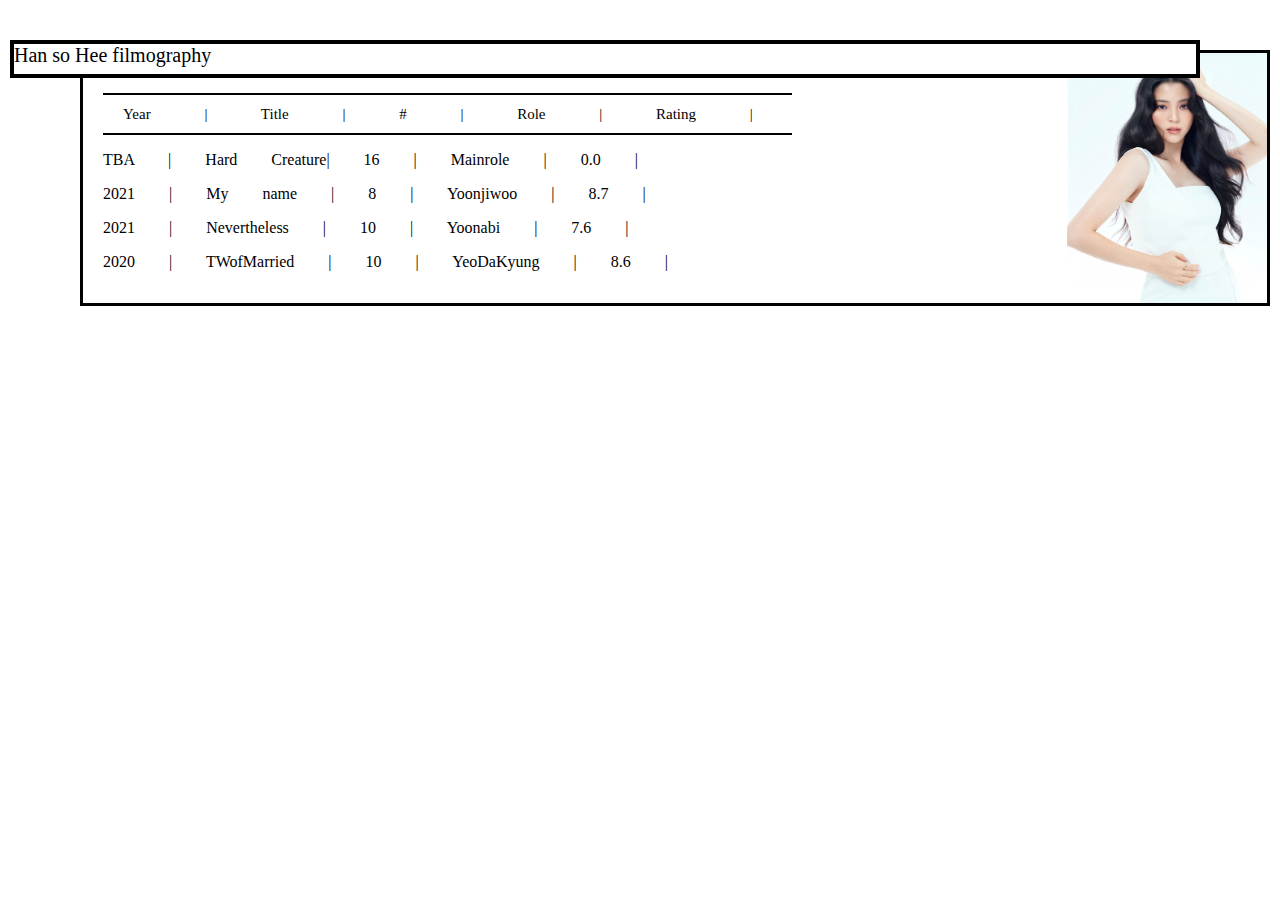
<file: Praktikum 6/Soal 1/index.html>
<!DOCTYPE html>
<html lang="en">
<head>
    <meta charset="UTF-8">
    <meta http-equiv="X-UA-Compatible" content="IE=edge">
    <meta name="author" content="Hendry Joellyo Pattiasina">
    <title>Soal 1</title>
    <link rel="stylesheet"  type="text/css"  href="style.css">
</head>
<body>
        <div class="box1">Han so Hee filmography</div>
            <div class="box2">

                <img src="Gambar 1.jpeg" alt="" align="right">
                
                <div class="line1"></div>
                <font>Year |  Title |  # |  Role |  Rating |</font> 
                <div class="line2"></div>
                
                <p>
               TBA  | Hard Creature| 16 | Mainrole | 0.0 |
               </p>

                <p>
               2021 | My name | 8  | Yoonjiwoo  | 8.7 |
                </p>

               <p>
               2021 | Nevertheless   | 10 | Yoonabi   | 7.6 |
              </p>

               <p>
               2020 | TWofMarried | 10 | YeoDaKyung | 8.6 |
               </p>
  
            
            </div>
            </div>
</body>
</html>
</file>
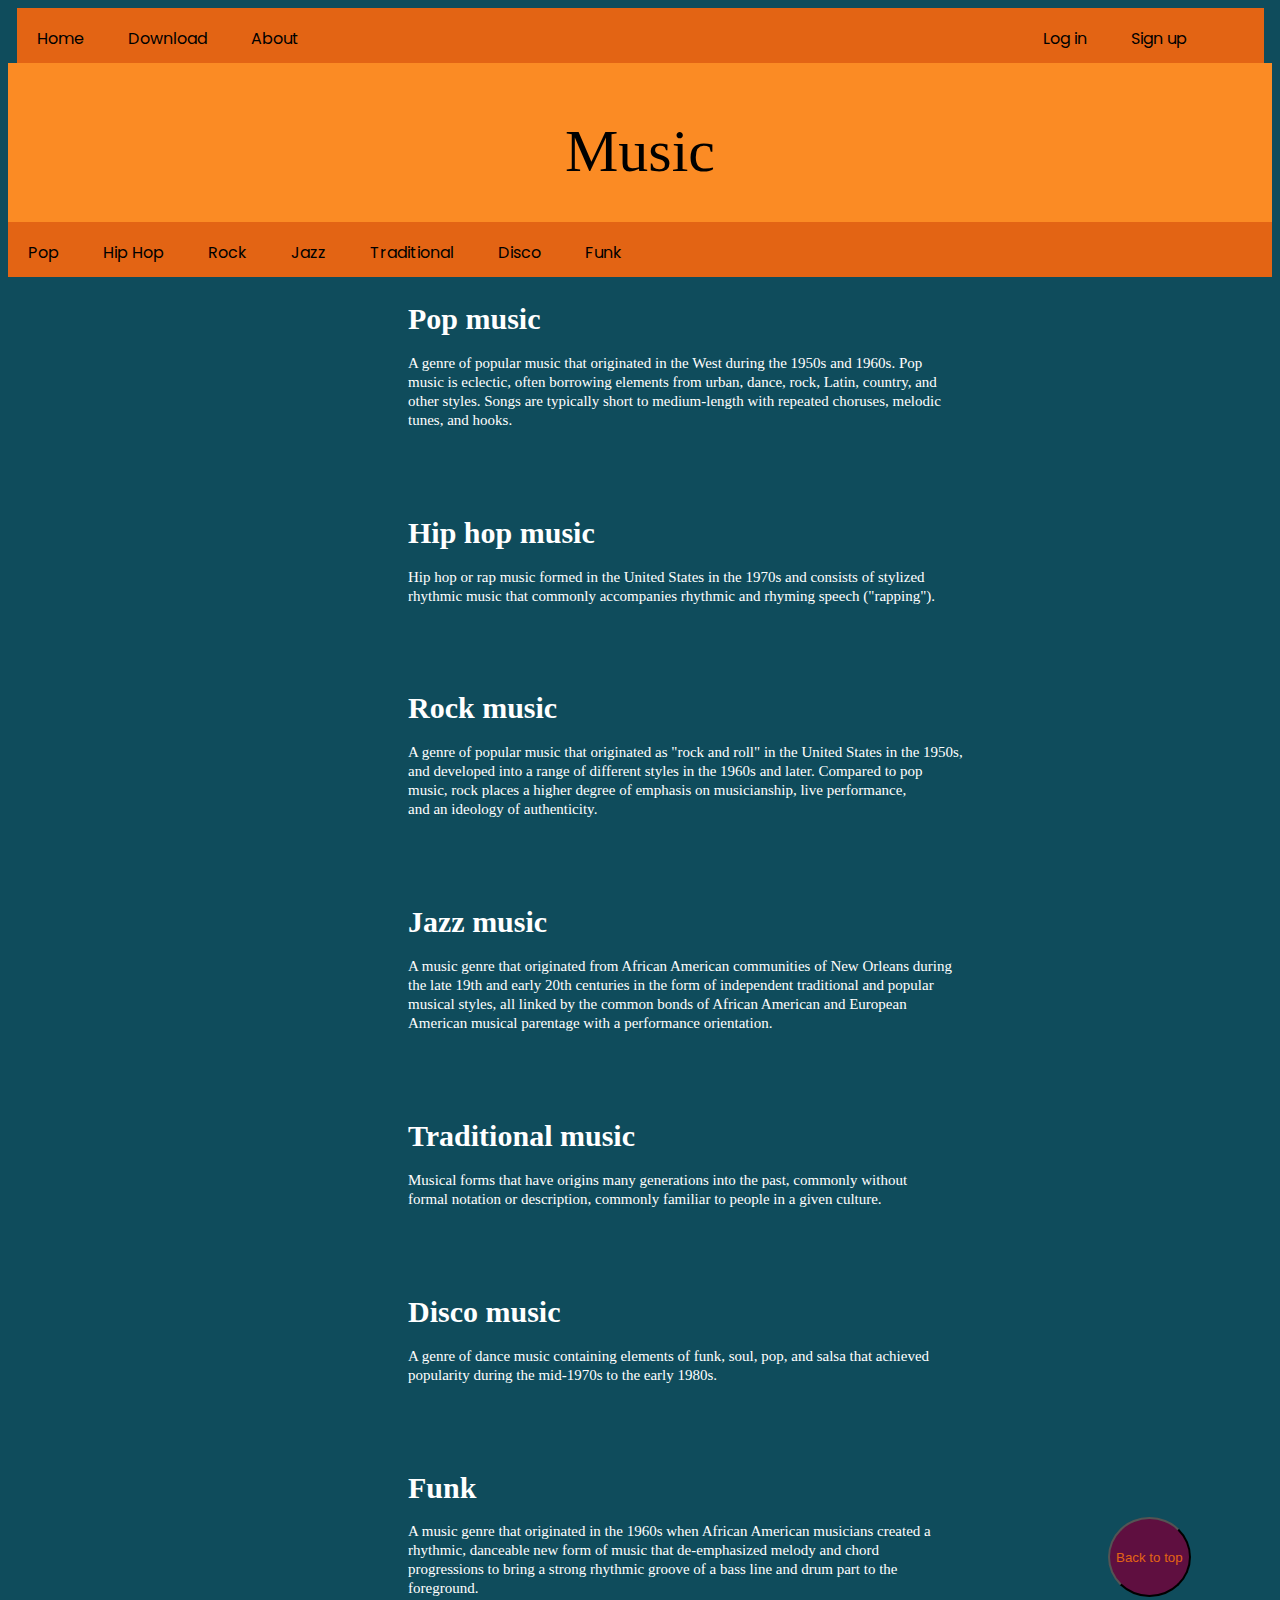
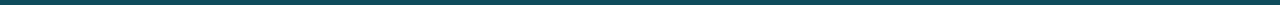
<file: Praktikum 6/Soal 3/index.html>
<!DOCTYPE html>
<html lang="en">
<head>
    <meta charset="UTF-8">
    <meta http-equiv="X-UA-Compatible" content="IE=edge">
    <meta name="author" content="Hendry Joellyo Pattiasina 2172038">
    <title>Soal 3</title>
    <link rel="stylesheet"  type="text/css"  href="style.css">
    <link href="https://fonts.googleapis.com/css2?family=Poppins:wght@200;400;500&display=swap" rel="stylesheet">
</head>
<body>
    <div class="Nav1">
        <br>
        <a href="">Home</a>
        <a href="">Download</a>
        <a href="">About</a>
        <a id="Log" href="">Log in</a>
        <a id="Sign" href="">Sign up</a>
    </div>

    <div class="Music-bg">
    <br><br><br>
    <div class="Music">Music</div><br><br>

    <div class="Nav2">
        <br>
        <a href="#Popmusic">Pop</a>
        <a href="#Hip_hop_music">Hip Hop</a>
        <a href="#Rockmusic">Rock</a>
        <a href="#Jazzmusic">Jazz</a>
        <a href="#Traditionalmusic">Traditional</a>
        <a href="#Discomusic">Disco</a>
        <a href="#Funk">Funk</a>
    </div>

     <h2 id="Popmusic">Pop music</h2>
     <p>A genre of popular music that originated in the West during the 1950s and 1960s. Pop</p>
     <p>music is eclectic, often borrowing elements from urban, dance, rock, Latin, country, and</p>
     <p>other styles. Songs are typically short to medium-length with repeated choruses, melodic</p>
     <p>tunes, and hooks.</p>

    <br><br><br>
     
    <h2 id="Hip_hop_music">Hip hop music</h2>
    <p>Hip hop or rap music formed in the United States in the 1970s and consists of stylized</p>
    <p>rhythmic music that commonly accompanies rhythmic and rhyming speech ("rapping").</p>

    <br><br><br>

    <h2 id="Rockmusic">Rock music</h2>
    <p>A genre of popular music that originated as "rock and roll" in the United States in the 1950s,</p>
    <p>and developed into a range of different styles in the 1960s and later. Compared to pop</p>
    <p>music, rock places a higher degree of emphasis on musicianship, live performance,</p> 
    <p>and an ideology of authenticity.</p>

    <br><br><br>

    <h2 id="Jazzmusic">Jazz music</h2>
    <p>A music genre that originated from African American communities of New Orleans during</p> 
    <p>the late 19th and early 20th centuries in the form of independent traditional and popular</p> 
    <p>musical styles, all linked by the common bonds of African American and European</p> 
    <p>American musical parentage with a performance orientation.</p>

    <br><br><br>

    <h2 id="Traditionalmusic">Traditional music</h2>
    <p>Musical forms that have origins many generations into the past, commonly without</p> 
    <p>formal notation or description, commonly familiar to people in a given culture.</p>

    <br><br><br>

    <h2 id="Discomusic">Disco music</h2>
    <p>A genre of dance music containing elements of funk, soul, pop, and salsa that achieved</p>
    <p>popularity during the mid-1970s to the early 1980s.</p>

    <br><br><br>

    <h2 id="Funk">Funk</h2>
    <p>A music genre that originated in the 1960s when African American musicians created a</p>
    <p>rhythmic, danceable new form of music that de-emphasized melody and chord</p> 
    <p>progressions to bring a strong rhythmic groove of a bass line and drum part to the</p>
    <p>foreground.</p></div>

    <br><br><br>

        <button>Back to top</button>
</body>
</html>
</file>
<file: Praktikum 6/Soal 1/style.css>
img {
    width: 200px;
}


.box1 {
    background-color: white;
    border: 4px solid;
    position: absolute;
    z-index: 2;
    left: 10px; right: 80px; top: 40px;
    height: 30px;
    font-size: 20px;
}

.box2 {
  z-index: 1;
  border: solid;
  position: absolute;
  left: 80px; right: 10px; top: 50px;
}

.line1 {
    width: 58%;
    margin-top: 40px;
    margin-left: 20px;
    border: 0.5px solid;
    margin-bottom: 10px;
}

font {
    word-spacing: 50px;
    text-indent: 50px;
    font-size: 15px;
    margin-left: 40px;
}

.line2 {
    width: 58%;
    margin-top: 10px;
    margin-left: 20px;
    border: 0.5px solid;
}

p {
    text-indent: 20px;
    word-spacing: 30px;
}
</file>
<file: Praktikum 6/Soal 3/style.css>
body {
    background-color:  #0f4c5c;
}

.Nav1 {
    background-color: #e36414;
    height: 55px; 
    width: 1247px;
    margin: auto;
}

a {
    color: rgb(0, 0, 0);
    font-family:  'Poppins', sans-serif;
    padding: 20px;
    text-decoration: none;
    
}

a:hover {
    color: red;
}

.Music-bg {
    background-color:  #fb8b24;
    height: 200px;
}

.Music {
    font-family: 'Poppins' sans-serif;
    font-size: 60px;
    text-align: center;
}

.Nav2 {
    background-color: #e36414;
    height: 55px; 
}

h2 {
    font-family: 'Poppins' sans-serif;
    color: white;
    font-size: 30px;
    margin-left: 400px;
}

p {
    font-family: 'Poppins' sans-serif;
    color: white;
    font-size: 15px;
    text-align:center right;
    margin-left: 400px;
    line-height: 4px;
}

button {
    background-color: #5f0f40;
    border-radius: 100%;
    height: 80px;
    color: #e36414;
    margin-left: 1100px;
    margin-top: 1200px;
}

#Log {
    color: #000000;
    margin-left: 700px;
}

#Log:hover {
    color: red;
}
</file>
